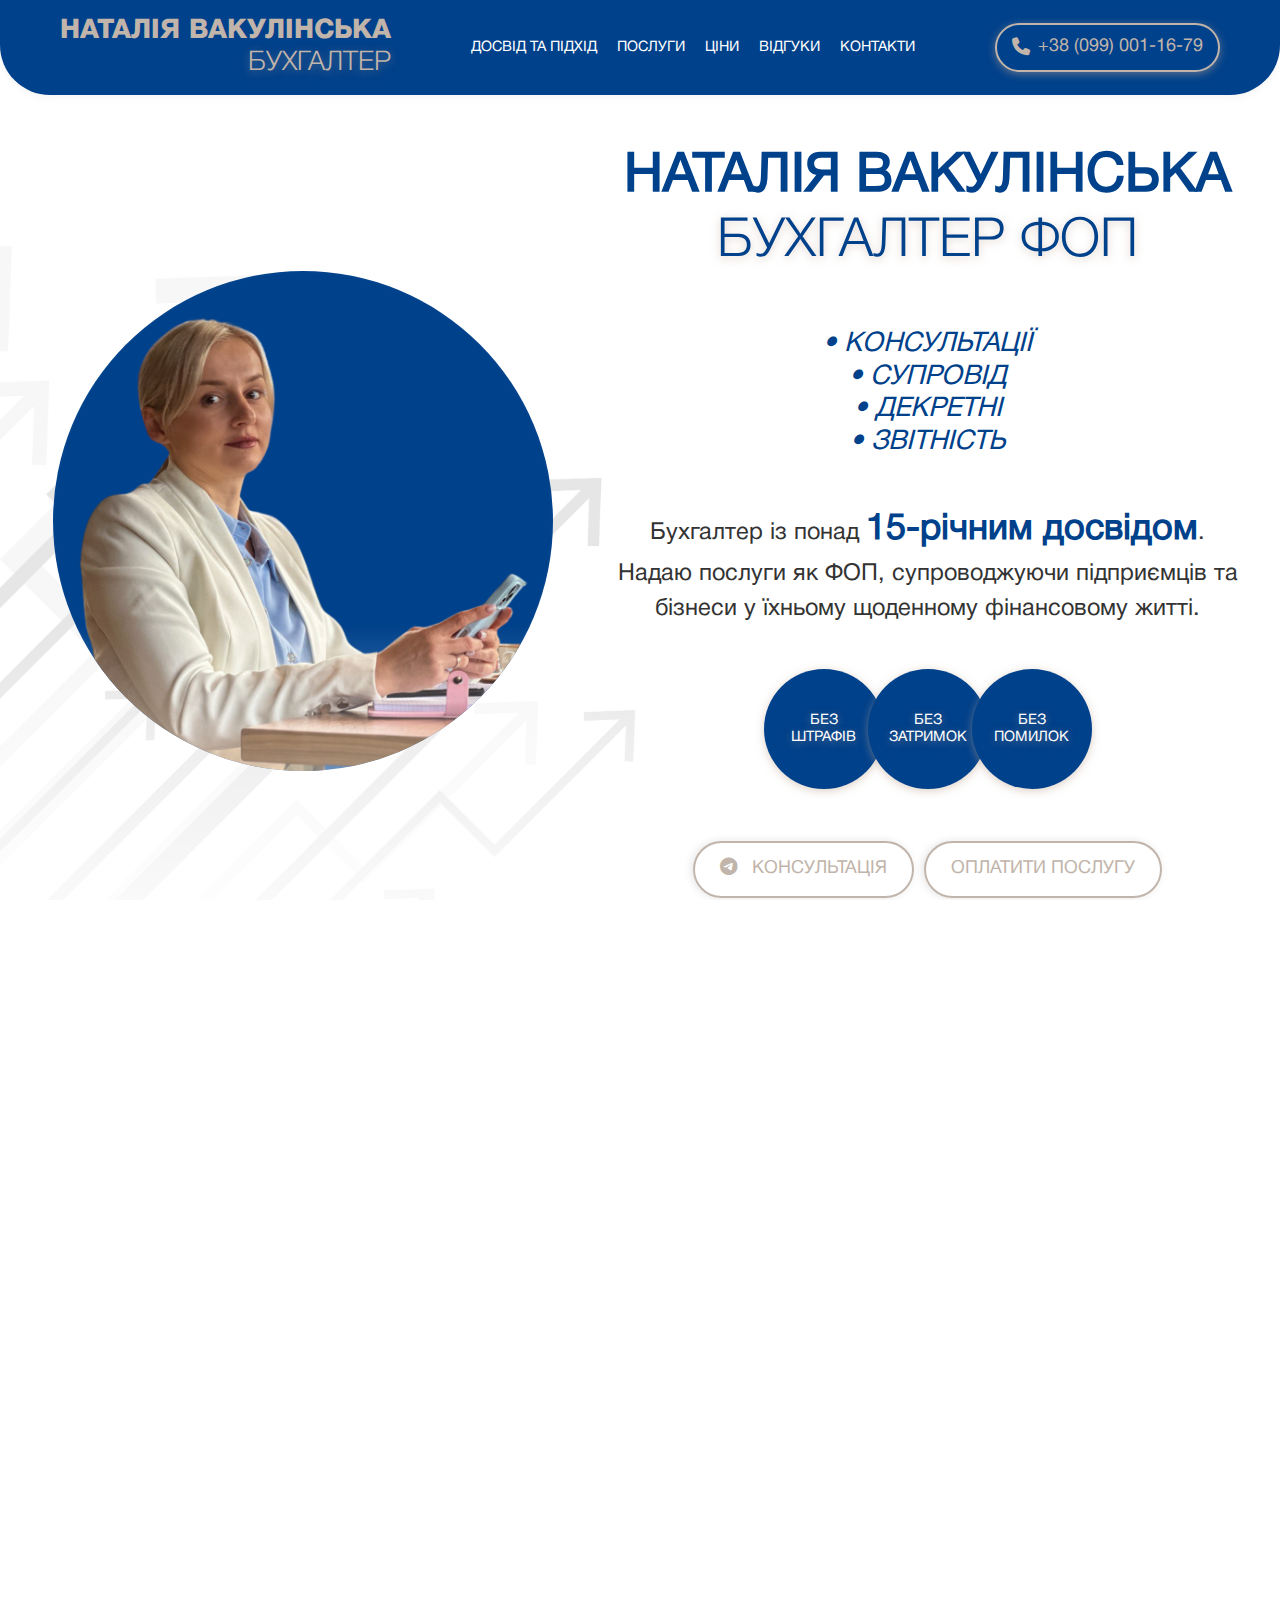
<file: index.html>
<!doctype html>
<html lang="uk">
  <head>
    <meta charset="utf-8" />
    <meta name="viewport" content="width=device-width, initial-scale=1" />
    <title>Наталія Вакулінська | Бухгалтер ФОП</title>
    <meta
      name="description"
      content="Супроводжую підприємців та бізнеси в їхньому щоденному фінансовому житті. Моя мета — зробити бухгалтерію для клієнтів зрозумілою, передбачуваною та безпечною."
    />

    <meta property="og:title" content="Наталія Вакулінська | Бухгалтер ФОП " />
    <meta
      property="og:description"
      content="Супроводжую підприємців та бізнеси в їхньому щоденному фінансовому житті. Моя мета — зробити бухгалтерію для клієнтів зрозумілою, передбачуваною та безпечною."
    />
    <meta property="og:type" content="website" />
    <link
      rel="stylesheet"
      href="https://cdnjs.cloudflare.com/ajax/libs/font-awesome/6.4.2/css/all.min.css"
    />
    <link rel="stylesheet" href="styles.css" />
  </head>

  <body>
    <header class="header">
      <div class="container header-container">
        <div class="logo">Наталія Вакулінська <span>Бухгалтер</span></div>

        <nav class="nav" id="nav-links">
          <ul>
            <li><a href="#experience">Досвід та підхід</a></li>
            <li><a href="#services">Послуги</a></li>
            <li><a href="#prices">Ціни</a></li>
            <li><a href="#reviews">Відгуки</a></li>
            <li><a href="#contacts">Контакти</a></li>
          </ul>
        </nav>

        <a href="tel:+380990011679" class="call-btn">
          <i class="fas fa-phone phone-icon"></i> +38 (099) 001-16-79
        </a>

        <div class="menu-icon" id="menu-icon">
          <span></span>
          <span></span>
          <span></span>
        </div>
      </div>
    </header>

    <section class="hero" id="about">
      <div class="container hero-container">
        <div class="hero-photo">
          <div class="hero-circle">
            <img src="images/1.png" alt="Наталія Вакулінська" />
          </div>
        </div>
        <div class="hero-text">
          <h1 class="logo">
            Наталія Вакулінська <span>Бухгалтер ФОП </span>
            <i
              >• Консультації <br />
              • Супровід <br />• Декретні <br />
              • Звітність</i
            >
          </h1>
          <p>
            Бухгалтер із понад <span>15-річним досвідом</span>. Надаю послуги як
            ФОП, супроводжуючи підприємців та бізнеси у їхньому щоденному
            фінансовому житті.
          </p>
          <div class="list">
            <div class="circle">
              Без <br />
              штрафів
            </div>
            <div class="circle">
              Без <br />
              затримок
            </div>
            <div class="circle">
              Без <br />
              помилок
            </div>
          </div>
          <div class="row-btn">
            <a href="https://t.me/Nataliia_Vak" class="btn" target="_blank"
              ><i class="fa-brands fa-telegram"></i> консультація</a
            >
            <a
              href="https://secure.wayforpay.com/button/be7e769274c4d"
              class="btn"
              target="_blank"
            >
              Оплатити послугу</a
            >
          </div>
        </div>
      </div>
    </section>

    <section class="experience" id="experience">
      <div class="container experience-container">
        <h2 class="title">Мій досвід та підхід</h2>

        <div class="experience-description">
          <p>
            Мене звати Наталія — бухгалтер із понад 15-річною практикою. Мій
            шлях розпочався у 2011 році в бюджетній сфері, де я отримала глибокі
            знання роботи з нормативною документацією, складною звітністю та
            відповідальністю на державному рівні.
            <br /><br />
            З роками досвід розширився до роботи з підприємцями, приватними
            компаніями та аграрним сектором. Сьогодні я допомагаю ФОПам та
            бізнесам вести бухгалтерію так, щоб вона була зрозумілою,
            передбачуваною й максимально зручною для щоденної роботи.
          </p>
        </div>

        <div class="experience-grid">
          <div class="exp-item">
            <span class="number">01</span>
            <p>
              Понад 15 років у сфері бухгалтерського обліку: бюджетна сфера,
              аграрні підприємства, приватні компанії та робота з ФОПами різних
              напрямів — від послуг до торгівлі.
            </p>
          </div>

          <div class="exp-item">
            <span class="number">02</span>
            <p>
              Бюджетний досвід сформував у мене системність, уважність до
              деталей, розуміння нормативів, вміння працювати в межах
              регламентів та відповідальність за фінансові рішення.
            </p>
          </div>

          <div class="exp-item">
            <span class="number">03</span>
            <p>
              Сьогодні я супроводжую ФОП різних напрямків, допомагаю
              оптимізувати ведення обліку, уникати штрафів, вести звітність без
              стресу та розуміти, що відбувається в бухгалтерії.
            </p>
          </div>
        </div>

        <div class="experience-footer">
          <p>
            Для мене важливо не просто заповнювати документи — а бути опорою в
            питаннях фінансів, відповідати на запитання зрозумілою мовою та
            допомагати підприємцям почуватись впевнено у своїй діяльності.
          </p>
        </div>

        <a href="https://t.me/Nataliia_Vak" class="btn experience-btn">
          <i class="fa-brands fa-telegram"></i> Записатись на консультацію
        </a>
      </div>
    </section>

    <section id="services" class="services">
      <div class="container">
        <h2 class="title blue">Послуги</h2>

        <div class="services-grid">
          <div class="service-card">
            <div class="service-img">
              <img src="images/s2.jpg" alt="Податкова звітність" />
            </div>
            <h3>Податкова звітність</h3>
            <p>
              Декларація ФОП, ЄСВ, уточнюючі звіти, контроль термінів та
              податків.
            </p>
            <a href="https://t.me/Nataliia_Vak" class="btn"
              ><i class="fa-brands fa-telegram"></i> Записатись</a
            >
          </div>

          <div class="service-card white">
            <div class="service-img">
              <img src="images/s1.jpg" alt="Ведення обліку ФОП (1–3 група)" />
            </div>
            <h3>Ведення обліку ФОП <span>(1–3 група)</span></h3>
            <p>
              Підготовка та подання всіх звітів відповідно до системи
              оподаткування.
            </p>
            <a href="https://t.me/Nataliia_Vak" class="btn"
              ><i class="fa-brands fa-telegram"></i> Записатись
            </a>
          </div>

          <div class="service-card">
            <div class="service-img">
              <img src="images/s3.jpg" alt="Реєстраційні послуги" />
            </div>
            <h3>Реєстраційні послуги</h3>
            <p>
              Реєстрація, зміна групи, КВЕДів, місця проживання та системи
              оподаткування.
            </p>
            <a href="https://t.me/Nataliia_Vak" class="btn"
              ><i class="fa-brands fa-telegram"></i> Записатись</a
            >
          </div>
        </div>
        <div class="hero-text">
          <h1 class="logo">Наталія Вакулінська <span>Бухгалтер ФОП </span></h1>
          <p>
            Професійний бухгалтер не лише
            <span>зніме з вас рутинні задачі</span>, а й допоможе
            <span
              >уникнути штрафів, оптимізувати витрати та забезпечити стабільний
              фінансовий контроль</span
            >
          </p>
          <div class="list">
            <div class="circle">
              Без <br />
              штрафів
            </div>
            <div class="circle">
              Без <br />
              затримок
            </div>
            <div class="circle">
              Без <br />
              помилок
            </div>
          </div>
          <div class="hero-pay-links">
            <h3>Оплата консультацій онлайн</h3>
            <a
              href="https://secure.wayforpay.com/button/b1b53a53c315d"
              class="btn btn-blue"
              target="_blank"
              >Оплатити <b>Експрес-консультація</b> <span>400 грн</span></a
            >
            <a
              href="https://secure.wayforpay.com/button/bc4e1d95b0718"
              class="btn btn-blue"
              target="_blank"
              >Оплатити <b>Консультація</b> <span>700 грн</span></a
            >
          </div>
        </div>
        <div class="services-grid">
          <div class="service-card">
            <div class="service-img">
              <img src="images/s4.jpg" alt="Консультації" />
            </div>
            <h3>Консультації</h3>
            <p>
              Податкові правила, оптимізація податків, індивідуальні
              рекомендації.
            </p>
            <a href="https://t.me/Nataliia_Vak" class="btn"
              ><i class="fa-brands fa-telegram"></i> Записатись</a
            >
          </div>

          <div class="service-card white">
            <div class="service-img">
              <img src="images/s5.jpg" alt="ПРРО/РРО" />
            </div>
            <h3>Робота з ПРРО/РРО <span>(за потреби)</span></h3>
            <p>
              Підключення, налаштування, подання звітів та підтримка у
              користуванні.
            </p>
            <a href="https://t.me/Nataliia_Vak" class="btn"
              ><i class="fa-brands fa-telegram"></i> Записатись</a
            >
          </div>

          <div class="service-card">
            <div class="service-img">
              <img
                src="images/s7.jpg"
                alt="Комунікація з контролюючими органами"
              />
            </div>
            <h3>Комунікація з контролюючими органами</h3>
            <p>
              Супровід під час перевірок, відповідь на запити, консультації.
            </p>
            <a href="https://t.me/Nataliia_Vak" class="btn"
              ><i class="fa-brands fa-telegram"></i> Записатись</a
            >
          </div>
        </div>
      </div>
    </section>

    <section id="prices" class="prices">
      <div class="container">
        <h2 class="title blue">Ціни</h2>

        <div class="price-accordion">
          <!-- Разові послуги -->
          <div class="price-item active">
            <button class="price-head">
              <span>Разові послуги</span>
              <div class="price-icon">✕</div>
            </button>

            <div class="price-body">
              <table>
                <tbody>
                  <tr>
                    <td>
                      Експрес-консультація (1-2 простих питання)<br />
                      <span>до 20 хвилин</span>
                    </td>
                    <td>400 грн</td>
                  </tr>
                  <tr>
                    <td>
                      Консультація (залежно від складності і об’єму
                      інформації)<br />
                      <span>до 50 хвилин</span>
                    </td>
                    <td>700 грн</td>
                  </tr>
                  <tr>
                    <td>Реєстрація ФОП</td>
                    <td>1500 грн</td>
                  </tr>
                  <tr>
                    <td>Реєстрація ФОП для інтернет-торгівлі «під ключ»</td>
                    <td>2500 грн</td>
                  </tr>
                  <tr>
                    <td>Закриття ФОП</td>
                    <td>1600 грн</td>
                  </tr>
                  <tr>
                    <td>Внесення змін по ФОП (через сервіс Дія)</td>
                    <td>1000 грн</td>
                  </tr>
                  <tr>
                    <td>Декретні виплати</td>
                    <td>1800 грн</td>
                  </tr>
                  <tr>
                    <td>Декретні виплати збільшеного розміру</td>
                    <td>2500 грн</td>
                  </tr>
                  <tr>
                    <td>Перевірка Електронного кабінету платника податків</td>
                    <td>700 грн</td>
                  </tr>
                </tbody>
              </table>
            </div>
          </div>

          <!-- Звітність -->
          <div class="price-item">
            <button class="price-head">
              <span>Звітність</span>
              <div class="price-icon">+</div>
            </button>

            <div class="price-body">
              <table>
                <tbody>
                  <tr>
                    <td>Квартальний звіт (3 група)</td>
                    <td>1000 грн</td>
                  </tr>
                  <tr>
                    <td>Нульовий (пустий) звіт</td>
                    <td>600 грн</td>
                  </tr>
                  <tr>
                    <td>Річний звіт (1 група)</td>
                    <td>900 грн</td>
                  </tr>
                  <tr>
                    <td>
                      Річний звіт (2 група)<br />
                      <span
                        >(в разі потреби заповнити Книгу обліку доходів і
                        порахувати всі джерела доходу + 800 грн до
                        вартості)</span
                      >
                    </td>
                    <td>1200 грн</td>
                  </tr>
                  <tr>
                    <td>Декларація про майновий стан</td>
                    <td>900 грн</td>
                  </tr>
                  <tr>
                    <td>Звітність за найманих працівників</td>
                    <td>400 грн</td>
                  </tr>
                </tbody>
              </table>
            </div>
          </div>

          <!-- ПРРО -->
          <div class="price-item">
            <button class="price-head">
              <span>ПРРО</span>
              <div class="price-icon">+</div>
            </button>

            <div class="price-body">
              <table>
                <tbody>
                  <tr>
                    <td>Реєстрація ПРРО (Вчасно каса або Чекбокс)</td>
                    <td>1200 грн</td>
                  </tr>
                  <tr>
                    <td>Реєстрація ПРРО + навчання як з нею працювати</td>
                    <td>2000 грн</td>
                  </tr>
                </tbody>
              </table>
            </div>
          </div>

          <!-- Супровід -->
          <div class="price-item">
            <button class="price-head">
              <span>Супровід ФОП</span>
              <div class="price-icon">+</div>
            </button>

            <div class="price-body">
              <table>
                <tbody>
                  <tr>
                    <td>Супровід ФОП (1 група)</td>
                    <td>Від 500 грн/міс</td>
                  </tr>
                  <tr>
                    <td>Супровід ФОП (2 група)</td>
                    <td>Від 1000 грн/міс</td>
                  </tr>
                  <tr>
                    <td>Супровід ФОП (3 група, без ПДВ)</td>
                    <td>Від 1000 грн/міс</td>
                  </tr>
                  <tr>
                    <td>1–2 найманих</td>
                    <td>1200 грн/міс</td>
                  </tr>
                  <tr>
                    <td>3–5 найманих</td>
                    <td>1700 грн/міс</td>
                  </tr>
                  <tr>
                    <td>6–10 найманих</td>
                    <td>2300 грн/міс</td>
                  </tr>
                  <tr>
                    <td>+ наявність ПРРО</td>
                    <td>+500 грн/каса</td>
                  </tr>
                  <tr>
                    <td>+ підготовка документів</td>
                    <td>+400 грн</td>
                  </tr>
                </tbody>
              </table>
            </div>
          </div>
        </div>
        <div class="price-payments">
          <div class="payment-card">
            <h4>Експрес-консультація</h4>
            <p>1–2 простих питання<br /><span>до 20 хвилин</span></p>
            <div class="payment-price">400 грн</div>
            <a
              href="https://secure.wayforpay.com/button/b1b53a53c315d"
              class="pay-btn filled"
              target="_blank"
            >
              Оплатити
            </a>
          </div>

          <div class="payment-card">
            <h4>Консультація</h4>
            <p>Індивідуальний розбір ситуації<br /><span>до 50 хвилин</span></p>
            <div class="payment-price">700 грн</div>
            <a
              href="https://secure.wayforpay.com/button/bc4e1d95b0718"
              class="pay-btn filled"
              target="_blank"
            >
              Оплатити
            </a>
          </div>

          <div class="payment-card custom">
            <h4>Оплата будь-якої послуги</h4>

            <p>
              Ви можете самостійно вказати суму<br />
              <span>за домовленістю або додаткову послугу</span>
            </p>

            <a
              href="https://secure.wayforpay.com/button/be7e769274c4d"
              class="pay-btn filled"
              target="_blank"
            >
              Оплатити
            </a>
          </div>
        </div>
      </div>
    </section>

    <section class="reasons" id="reasons">
      <div class="reasons-container">
        <div class="reasons-text container">
          <h2 class="title">
            10 причин для додаткової <br />
            перевірки ФОП
          </h2>

          <ul class="reasons-list">
            <li><span class="r-num">01</span> Несвоєчасна подача звітності.</li>
            <li><span class="r-num">02</span> Несвоєчасна сплата податків.</li>
            <li>
              <span class="r-num">03</span> Порушення правил роботи з РРО/ПРРО.
            </li>
            <li>
              <span class="r-num">04</span> Наймані працівники без оформлення.
            </li>
            <li><span class="r-num">05</span> Перевищення ліміту доходу.</li>
            <li>
              <span class="r-num">06</span> Контрагенти з поганою репутацією.
            </li>
            <li>
              <span class="r-num">07</span> Невідповідність витрат доходам.
            </li>
            <li>
              <span class="r-num">08</span> Часті повернення товарів/коштів.
            </li>
            <li>
              <span class="r-num">09</span> Скарги клієнтів або конкурентів.
            </li>
            <li>
              <span class="r-num">10</span> Часті зміни КВЕД або місця
              реєстрації.
            </li>
          </ul>
          <div class="experience-footer reveal visible">
            <p>
              Це лише частина причин. Професійний бухгалтер допоможе уникнути
              ризиків, працювати спокійно та без штрафів.
            </p>
          </div>

          <a href="https://t.me/Nataliia_Vak" class="btn reasons-btn">
            <i class="fa-brands fa-telegram"></i> Консультація
          </a>
        </div>

        <div class="reasons-bg">
          <div class="reasons-img"></div>
        </div>
      </div>
    </section>

    <section id="reviews" class="reviews">
      <div class="container">
        <h2 class="title blue">Відгуки</h2>
        <div class="hero-text">
          <p>
            Ваші відгуки підтверджують, що
            <span>я рухаюся в правильному напрямку</span> й роблю
            <span>бухгалтерські послуги зрозумілими та надійними</span>.
          </p>
        </div>

        <div class="carousel">
          <button class="carousel-btn arrow-btn prev-btn">
            <span></span><span></span>
          </button>

          <div class="carousel-track">
            <!-- 16 картинок -->
            <img
              src="images/reviews/6.png"
              alt="Відгук 1"
              class="carousel-item"
            />
            <img
              src="images/reviews/2.png"
              alt="Відгук 2"
              class="carousel-item"
            />
            <img
              src="images/reviews/3.png"
              alt="Відгук 3"
              class="carousel-item"
            />
            <img
              src="images/reviews/4.png"
              alt="Відгук 4"
              class="carousel-item"
            />
            <img
              src="images/reviews/5.png"
              alt="Відгук 5"
              class="carousel-item"
            />
            <img
              src="images/reviews/1.png"
              alt="Відгук 6"
              class="carousel-item"
            />
            <img
              src="images/reviews/7.png"
              alt="Відгук 7"
              class="carousel-item"
            />
            <img
              src="images/reviews/8.png"
              alt="Відгук 8"
              class="carousel-item"
            />
            <img
              src="images/reviews/9.png"
              alt="Відгук 9"
              class="carousel-item"
            />
            <img
              src="images/reviews/10.png"
              alt="Відгук 10"
              class="carousel-item"
            />
            <img
              src="images/reviews/11.png"
              alt="Відгук 11"
              class="carousel-item"
            />
            <img
              src="images/reviews/12.png"
              alt="Відгук 12"
              class="carousel-item"
            />
            <img
              src="images/reviews/13.png"
              alt="Відгук 13"
              class="carousel-item"
            />
            <img
              src="images/reviews/14.png"
              alt="Відгук 14"
              class="carousel-item"
            />
            <img
              src="images/reviews/15.png"
              alt="Відгук 15"
              class="carousel-item"
            />
            <img
              src="images/reviews/16.png"
              alt="Відгук 16"
              class="carousel-item"
            />
          </div>

          <button class="carousel-btn arrow-btn next-btn">
            <span></span><span></span>
          </button>
        </div>
        <a href="https://t.me/Nataliia_Vak" class="btn reasons-btn">
          <i class="fa-brands fa-telegram"></i> Написати відгук
        </a>
      </div>
    </section>

    <section id="faq" class="faq">
      <div class="container">
        <h2 class="title blue">Часті запитання</h2>
        <div class="logo">Наталія Вакулінська <span>Бухгалтер</span></div>
        <div class="faq-list">
          <div class="faq-item">
            <button class="faq-question">
              <span>Як зрозуміти, що мені потрібен бухгалтер?</span>
              <div class="faq-icon">+</div>
            </button>
            <div class="faq-answer">
              Якщо ви не встигаєте слідкувати за термінами, хвилюєтесь щодо
              штрафів або хочете передати рутину спеціалісту — бухгалтер
              забезпечить порядок в обліку та податках.
            </div>
          </div>

          <div class="faq-item">
            <button class="faq-question">
              <span>Чи можу я вести ФОП самостійно?</span>
              <div class="faq-icon">+</div>
            </button>
            <div class="faq-answer">
              Так, але важливо постійно стежити за змінами законодавства,
              термінами подачі звітів і оплат. Спеціаліст бере це на себе та
              зменшує ризики помилок.
            </div>
          </div>

          <div class="faq-item">
            <button class="faq-question">
              <span>Скільки коштує супровід ФОП?</span>
              <div class="faq-icon">+</div>
            </button>
            <div class="faq-answer">
              Вартість залежить від групи, кількості операцій, роботи з
              РРО/ПРРО, наявності найманих працівників та розширених задач.
              Підбираю ціну індивідуально.
            </div>
          </div>

          <div class="faq-item">
            <button class="faq-question">
              <span>Чи допомагаєте під час перевірок?</span>
              <div class="faq-icon">+</div>
            </button>
            <div class="faq-answer">
              Так. Готую документи, супроводжую, відповідаю на запити та
              пояснюю, що потрібно зробити, щоб пройти перевірку спокійно.
            </div>
          </div>

          <div class="faq-item">
            <button class="faq-question">
              <span>Як відбувається співпраця онлайн?</span>
              <div class="faq-icon">+</div>
            </button>
            <div class="faq-answer">
              Працюю повністю дистанційно: консультації, звіти, документи — усе
              через Telegram, телефон, пошту або онлайн-сервіси.
            </div>
          </div>
        </div>

        <a href="https://t.me/Nataliia_Vak" class="btn reasons-btn">
          <i class="fa-brands fa-telegram"></i> Поставити запитання
        </a>
      </div>
    </section>

    <section class="contact-section" id="contacts">
      <div class="container contact-container">
        <div class="logo">Наталія Вакулінська <span>Бухгалтер</span></div>
        <nav class="contact-menu">
          <a href="#about">Про мене</a>
          <a href="#services">Послуги</a>
          <a href="#prices">Ціни</a>
          <a href="#reviews">Відгуки</a>
          <a href="#contacts">Контакти</a>
        </nav>

        <div class="contact-info">
          <a href="mailto:buh.natalia.vakulinska@gmail.com"
            ><strong>Email:</strong> buh.natalia.vakulinska@gmail.com</a
          >
          <a href="tel:+380990011679"
            ><strong>Телефон:</strong> +380 (99) 001-16-79</a
          >

          <div class="contact-socials">
            <a
              href="https://www.instagram.com/natalia_alekseenko_buh/"
              target="_blank"
              class="social-icon"
              ><i class="fa-brands fa-instagram"></i
            ></a>
            <a
              href="https://t.me/Nataliia_Vak"
              class="social-icon"
              target="_blank"
              ><i class="fa-brands fa-telegram"></i
            ></a>
            <a
              href="https://www.facebook.com/natalia.alekseenko.128084/"
              class="social-icon"
              target="_blank"
              ><i class="fa-brands fa-facebook"></i
            ></a>
          </div>
        </div>

        <a href="https://t.me/Nataliia_Vak" class="btn"
          ><i class="fa-brands fa-telegram"></i> Записатись на консультацію</a
        >

        <div class="legal-links">
          <a href="terms.html">Умови та правила</a>
          <a href="refund.html">Політика повернення коштів</a>
          <a href="legal.html">Юридична інформація</a>
        </div>
      </div>
      <div class="footer">
        <p>© 2025 Усі права захищені.</p>
      </div>
    </section>

    <script src="app.js"></script>
  </body>
</html>
</file>
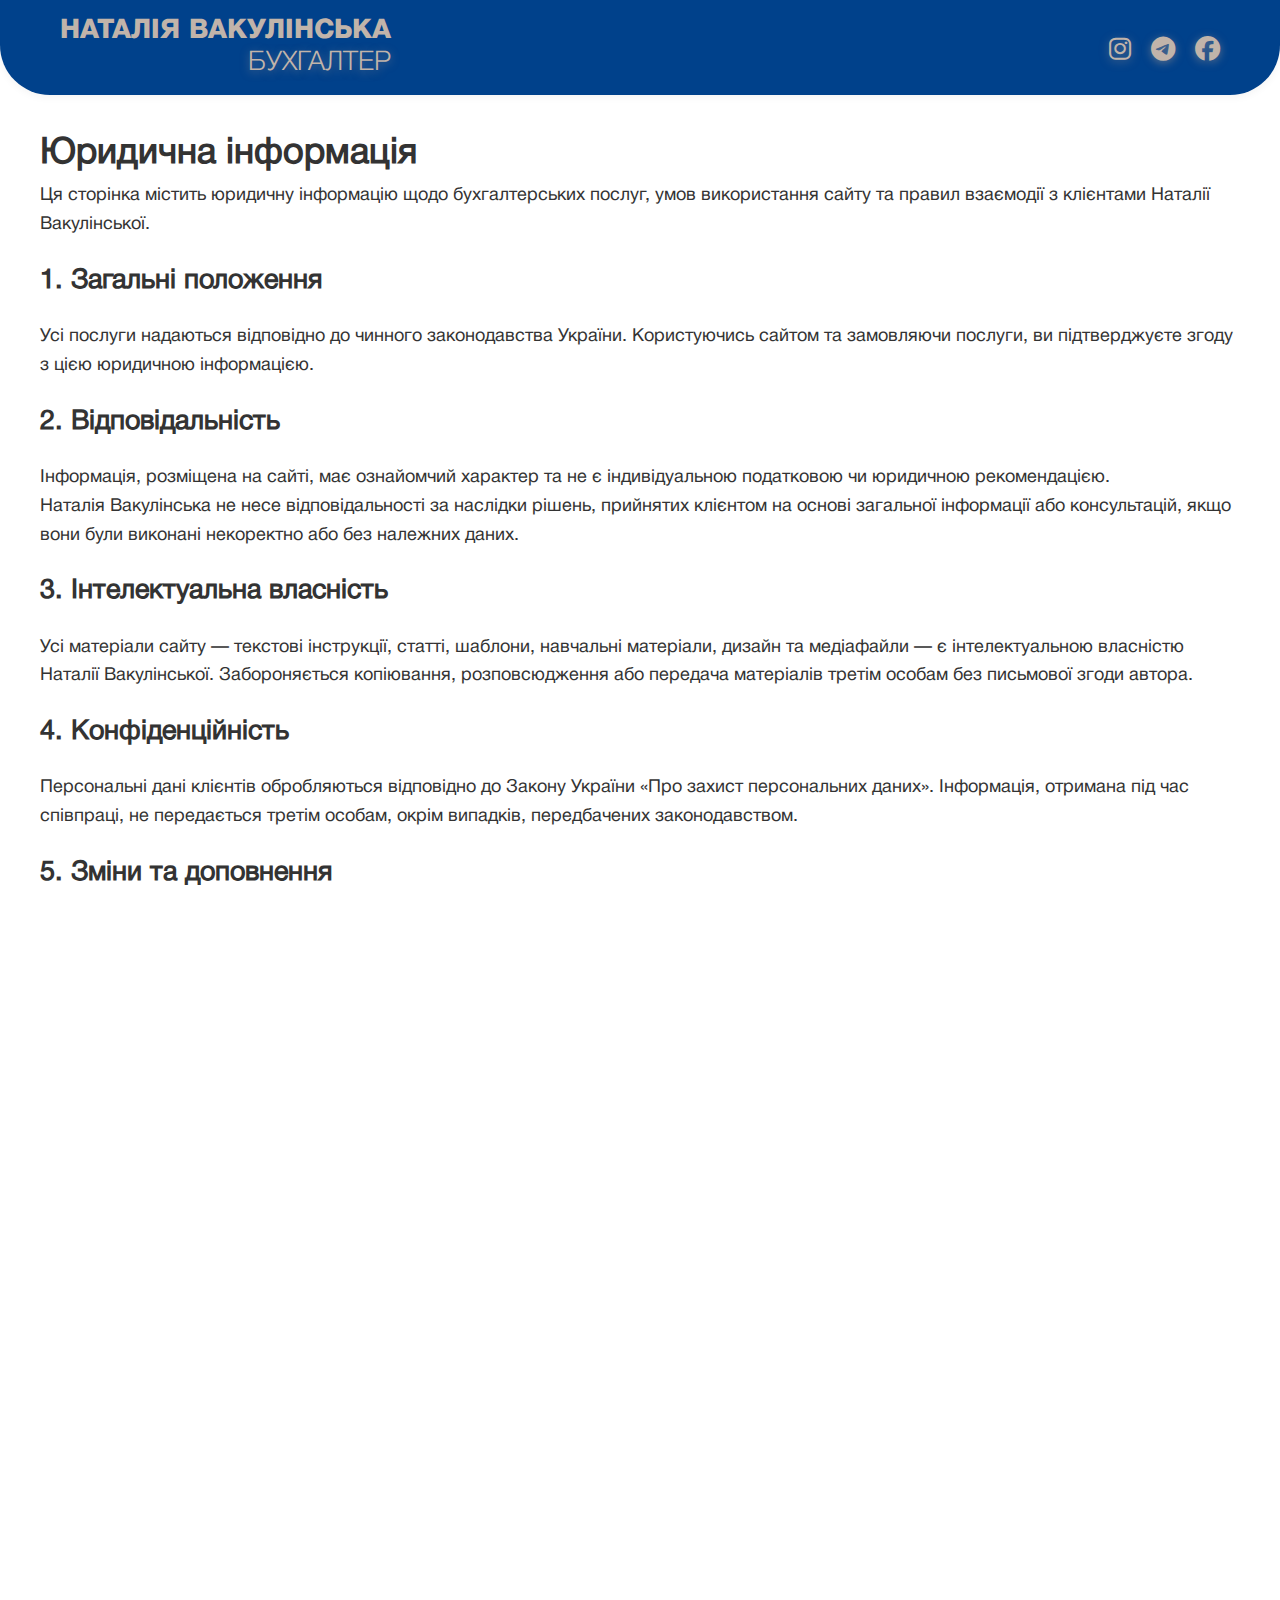
<file: legal.html>
<!DOCTYPE html>
<html lang="uk">
  <head>
    <meta charset="UTF-8" />
    <meta name="viewport" content="width=device-width, initial-scale=1.0" />
    <title>Юридична інформація — Наталія Вакулінська | Бухгалтер ФОП</title>
    <link
      rel="stylesheet"
      href="https://cdnjs.cloudflare.com/ajax/libs/font-awesome/6.4.2/css/all.min.css"
    />
    <link rel="stylesheet" href="styles.css" />
    <style>
      .btn {
        width: max-content;
        margin-top: 30px;
        display: flex;
        align-items: center;
        justify-content: center;
      }

      .policy-page h2 {
        margin: 20px 0;
      }
      .policy-page p a {
        word-break: break-word;
        overflow-wrap: break-word;
        word-wrap: break-word;
        display: inline-block;
      }
      header .social-icon {
        color: #c1b4aa;
        text-shadow: 0 2px 8px rgba(187, 162, 144, 0.5);
        font-size: 1.4rem;
      }

      section {
        padding: 30px;
      }
      a {
        color: #00418b;
      }
    </style>
  </head>

  <body>
    <header class="header">
      <div class="container header-container">
        <a href="index.html" class="logo"
          >Наталія Вакулінська <span>Бухгалтер</span></a
        >
        <div class="contact-socials">
          <a
            href="https://www.instagram.com/natalia_alekseenko_buh/"
            target="_blank"
            class="social-icon"
            ><i class="fa-brands fa-instagram"></i
          ></a>
          <a
            href="https://t.me/Nataliia_Vak"
            class="social-icon"
            target="_blank"
            ><i class="fa-brands fa-telegram"></i
          ></a>
          <a
            href="https://www.facebook.com/natalia.alekseenko.128084/"
            class="social-icon"
            target="_blank"
            ><i class="fa-brands fa-facebook"></i
          ></a>
        </div>
      </div>
    </header>

    <section class="policy-page">
      <div class="container">
        <h1 class="section-title white">Юридична інформація</h1>

        <p>
          Ця сторінка містить юридичну інформацію щодо бухгалтерських послуг,
          умов використання сайту та правил взаємодії з клієнтами Наталії
          Вакулінської.
        </p>

        <h2>1. Загальні положення</h2>
        <p>
          Усі послуги надаються відповідно до чинного законодавства України.
          Користуючись сайтом та замовляючи послуги, ви підтверджуєте згоду з
          цією юридичною інформацією.
        </p>

        <h2>2. Відповідальність</h2>
        <ul>
          <li>
            Інформація, розміщена на сайті, має ознайомчий характер та не є
            індивідуальною податковою чи юридичною рекомендацією.
          </li>
          <li>
            Наталія Вакулінська не несе відповідальності за наслідки рішень,
            прийнятих клієнтом на основі загальної інформації або консультацій,
            якщо вони були виконані некоректно або без належних даних.
          </li>
        </ul>

        <h2>3. Інтелектуальна власність</h2>
        <p>
          Усі матеріали сайту — текстові інструкції, статті, шаблони, навчальні
          матеріали, дизайн та медіафайли — є інтелектуальною власністю Наталії
          Вакулінської. Забороняється копіювання, розповсюдження або передача
          матеріалів третім особам без письмової згоди автора.
        </p>

        <h2>4. Конфіденційність</h2>
        <p>
          Персональні дані клієнтів обробляються відповідно до Закону України
          «Про захист персональних даних». Інформація, отримана під час
          співпраці, не передається третім особам, окрім випадків, передбачених
          законодавством.
        </p>

        <h2>5. Зміни та доповнення</h2>
        <p>
          Наталія Вакулінська залишає за собою право змінювати та доповнювати цю
          юридичну інформацію без попереднього повідомлення. Актуальна редакція
          завжди доступна на сайті.
        </p>

        <h2>6. Контакти</h2>

        <p>
          З питань співпраці або уточнення інформації ви можете звернутися:
          <br />
          Email:
          <a href="mailto:buh.natalia.vakulinska@gmail.com"
            >buh.natalia.vakulinska@gmail.com</a
          ><br />
          Телефон: <a href="tel:+380990011679">+380 99 001-16-79</a>
        </p>

        <p style="margin-top: 30px; opacity: 0.7">
          Останнє оновлення: <strong>2025</strong>
        </p>

        <a href="index.html" class="btn primary">Повернутися на головну</a>
      </div>
    </section>
    <section class="contact-section" id="contacts">
      <div class="container contact-container">
        <div class="logo">Наталія Вакулінська <span>Бухгалтер</span></div>

        <div class="contact-info">
          <a href="mailto:buh.natalia.vakulinska@gmail.com"
            ><strong>Email:</strong> buh.natalia.vakulinska@gmail.com</a
          >
          <a href="tel:+380990011679"
            ><strong>Телефон:</strong> +380 (99) 001-16-79</a
          >

          <div class="contact-socials">
            <a
              href="https://www.instagram.com/natalia_alekseenko_buh/"
              target="_blank"
              class="social-icon"
              ><i class="fa-brands fa-instagram"></i
            ></a>
            <a
              href="https://t.me/Nataliia_Vak"
              class="social-icon"
              target="_blank"
              ><i class="fa-brands fa-telegram"></i
            ></a>
            <a
              href="https://www.facebook.com/natalia.alekseenko.128084/"
              class="social-icon"
              target="_blank"
              ><i class="fa-brands fa-facebook"></i
            ></a>
          </div>
        </div>

        <a href="https://t.me/Nataliia_Vak" class="btn"
          ><i class="fa-brands fa-telegram"></i> Записатись на консультацію</a
        >

        <div class="legal-links">
          <a href="terms.html">Умови та правила</a>
          <a href="refund.html">Політика повернення коштів</a>
          <a href="legal.html">Юридична інформація</a>
        </div>
      </div>
      <div class="footer">
        <p>© 2025 Усі права захищені.</p>
      </div>
    </section>
  </body>
</html>
</file>
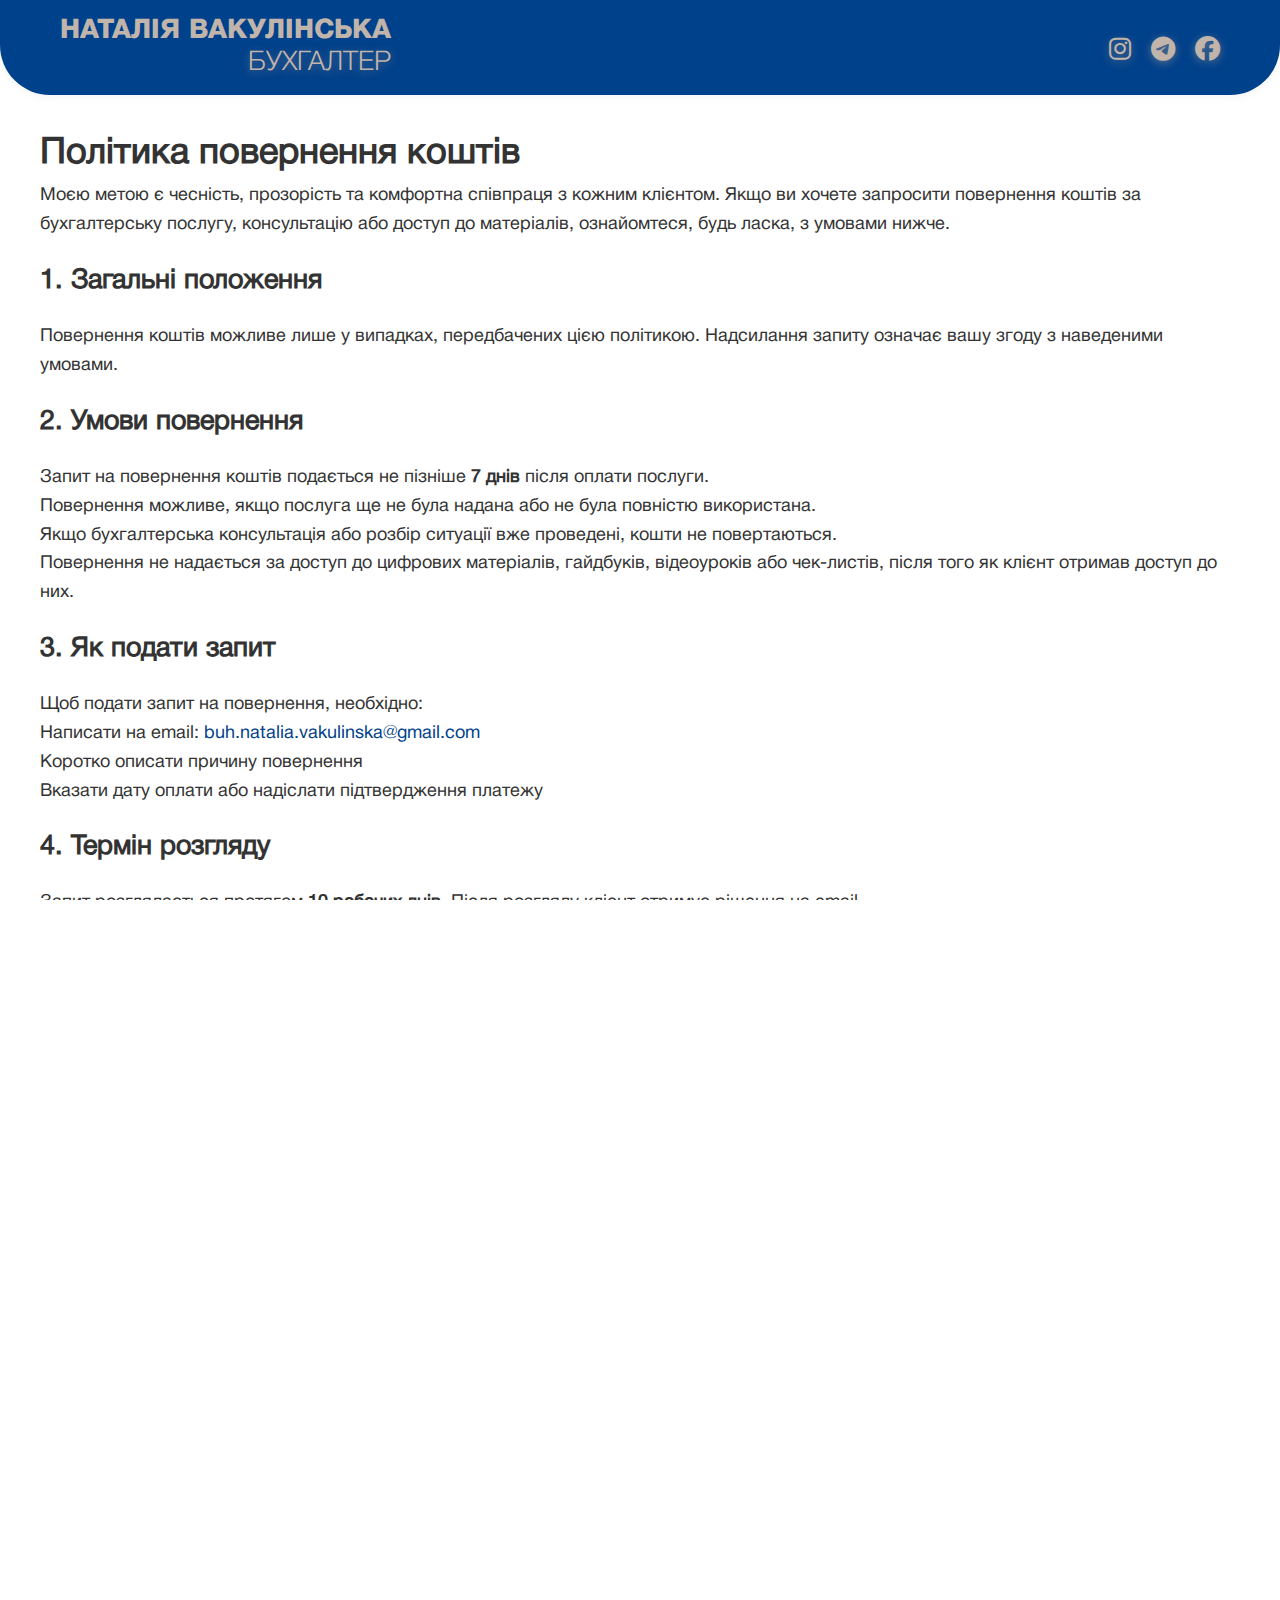
<file: refund.html>
<!DOCTYPE html>
<html lang="uk">
  <head>
    <meta charset="UTF-8" />
    <meta name="viewport" content="width=device-width, initial-scale=1.0" />
    <title>
      Політика повернення коштів — Наталія Вакулінська | Бухгалтер ФОП
    </title>
    <link
      rel="stylesheet"
      href="https://cdnjs.cloudflare.com/ajax/libs/font-awesome/6.4.2/css/all.min.css"
    />
    <link rel="stylesheet" href="styles.css" />
    <style>
      .btn {
        width: max-content;
        margin-top: 30px;
        display: flex;
        align-items: center;
        justify-content: center;
      }

      .policy-page h2 {
        margin: 20px 0;
      }
      .policy-page p a {
        word-break: break-word;
        overflow-wrap: break-word;
        word-wrap: break-word;
        display: inline-block;
      }
      header .social-icon {
        color: #c1b4aa;
        text-shadow: 0 2px 8px rgba(187, 162, 144, 0.5);
        font-size: 1.4rem;
      }

      section {
        padding: 30px;
      }

      a {
        color: #00418b;
      }
    </style>
  </head>

  <body>
    <header class="header">
      <div class="container header-container">
        <a href="index.html" class="logo"
          >Наталія Вакулінська <span>Бухгалтер</span></a
        >
        <div class="contact-socials">
          <a
            href="https://www.instagram.com/natalia_alekseenko_buh/"
            target="_blank"
            class="social-icon"
            ><i class="fa-brands fa-instagram"></i
          ></a>
          <a
            href="https://t.me/Nataliia_Vak"
            class="social-icon"
            target="_blank"
            ><i class="fa-brands fa-telegram"></i
          ></a>
          <a
            href="https://www.facebook.com/natalia.alekseenko.128084/"
            class="social-icon"
            target="_blank"
            ><i class="fa-brands fa-facebook"></i
          ></a>
        </div>
      </div>
    </header>

    <section class="policy-page">
      <div class="container">
        <h1 class="section-title white">Політика повернення коштів</h1>

        <p>
          Моєю метою є чесність, прозорість та комфортна співпраця з кожним
          клієнтом. Якщо ви хочете запросити повернення коштів за бухгалтерську
          послугу, консультацію або доступ до матеріалів, ознайомтеся, будь
          ласка, з умовами нижче.
        </p>

        <h2>1. Загальні положення</h2>
        <p>
          Повернення коштів можливе лише у випадках, передбачених цією
          політикою. Надсилання запиту означає вашу згоду з наведеними умовами.
        </p>

        <h2>2. Умови повернення</h2>
        <ul>
          <li>
            Запит на повернення коштів подається не пізніше
            <strong>7 днів</strong> після оплати послуги.
          </li>
          <li>
            Повернення можливе, якщо послуга ще не була надана або не була
            повністю використана.
          </li>
          <li>
            Якщо бухгалтерська консультація або розбір ситуації вже проведені,
            кошти не повертаються.
          </li>
          <li>
            Повернення не надається за доступ до цифрових матеріалів, гайдбуків,
            відеоуроків або чек-листів, після того як клієнт отримав доступ до
            них.
          </li>
        </ul>

        <h2>3. Як подати запит</h2>
        <p>Щоб подати запит на повернення, необхідно:</p>
        <ul>
          <li>
            Написати на email:
            <a href="mailto:buh.natalia.vakulinska@gmail.com"
              >buh.natalia.vakulinska@gmail.com</a
            >
          </li>
          <li>Коротко описати причину повернення</li>
          <li>Вказати дату оплати або надіслати підтвердження платежу</li>
        </ul>

        <h2>4. Термін розгляду</h2>
        <p>
          Запит розглядається протягом <strong>10 робочих днів</strong>. Після
          розгляду клієнт отримує рішення на email.
        </p>

        <h2>5. Спосіб повернення</h2>
        <p>
          Кошти повертаються тим самим способом, яким була здійснена оплата,
          якщо інше не погоджено між сторонами.
        </p>

        <h2>6. Винятки</h2>
        <ul>
          <li>
            Якщо послуга надана в повному обсязі і клієнт це підтверджує,
            повернення коштів не здійснюється.
          </li>
          <li>
            Повернення не проводиться за індивідуальні бухгалтерські послуги,
            виконані відповідно до погодженого технічного завдання.
          </li>
          <li>
            Повернення не проводиться за доступ до матеріалів, отриманих у
            форматі онлайн-продукту.
          </li>
        </ul>

        <p style="margin-top: 30px; opacity: 0.7">
          Останнє оновлення: <strong>2025</strong>
        </p>

        <a href="index.html" class="btn primary">Повернутися на головну</a>
      </div>
    </section>

    <section class="contact-section" id="contacts">
      <div class="container contact-container">
        <div class="logo">Наталія Вакулінська <span>Бухгалтер</span></div>

        <div class="contact-info">
          <a href="mailto:buh.natalia.vakulinska@gmail.com"
            ><strong>Email:</strong> buh.natalia.vakulinska@gmail.com</a
          >
          <a href="tel:+380990011679"
            ><strong>Телефон:</strong> +380 (99) 001-16-79</a
          >

          <div class="contact-socials">
            <a
              href="https://www.instagram.com/natalia_alekseenko_buh/"
              target="_blank"
              class="social-icon"
              ><i class="fa-brands fa-instagram"></i
            ></a>
            <a
              href="https://t.me/Nataliia_Vak"
              class="social-icon"
              target="_blank"
              ><i class="fa-brands fa-telegram"></i
            ></a>
            <a
              href="https://www.facebook.com/natalia.alekseenko.128084/"
              class="social-icon"
              target="_blank"
              ><i class="fa-brands fa-facebook"></i
            ></a>
          </div>
        </div>

        <a href="https://t.me/Nataliia_Vak" class="btn"
          ><i class="fa-brands fa-telegram"></i> Записатись на консультацію</a
        >

        <div class="legal-links">
          <a href="terms.html">Умови та правила</a>
          <a href="refund.html">Політика повернення коштів</a>
          <a href="legal.html">Юридична інформація</a>
        </div>
      </div>
      <div class="footer">
        <p>© 2025 Усі права захищені.</p>
      </div>
    </section>
  </body>
</html>
</file>
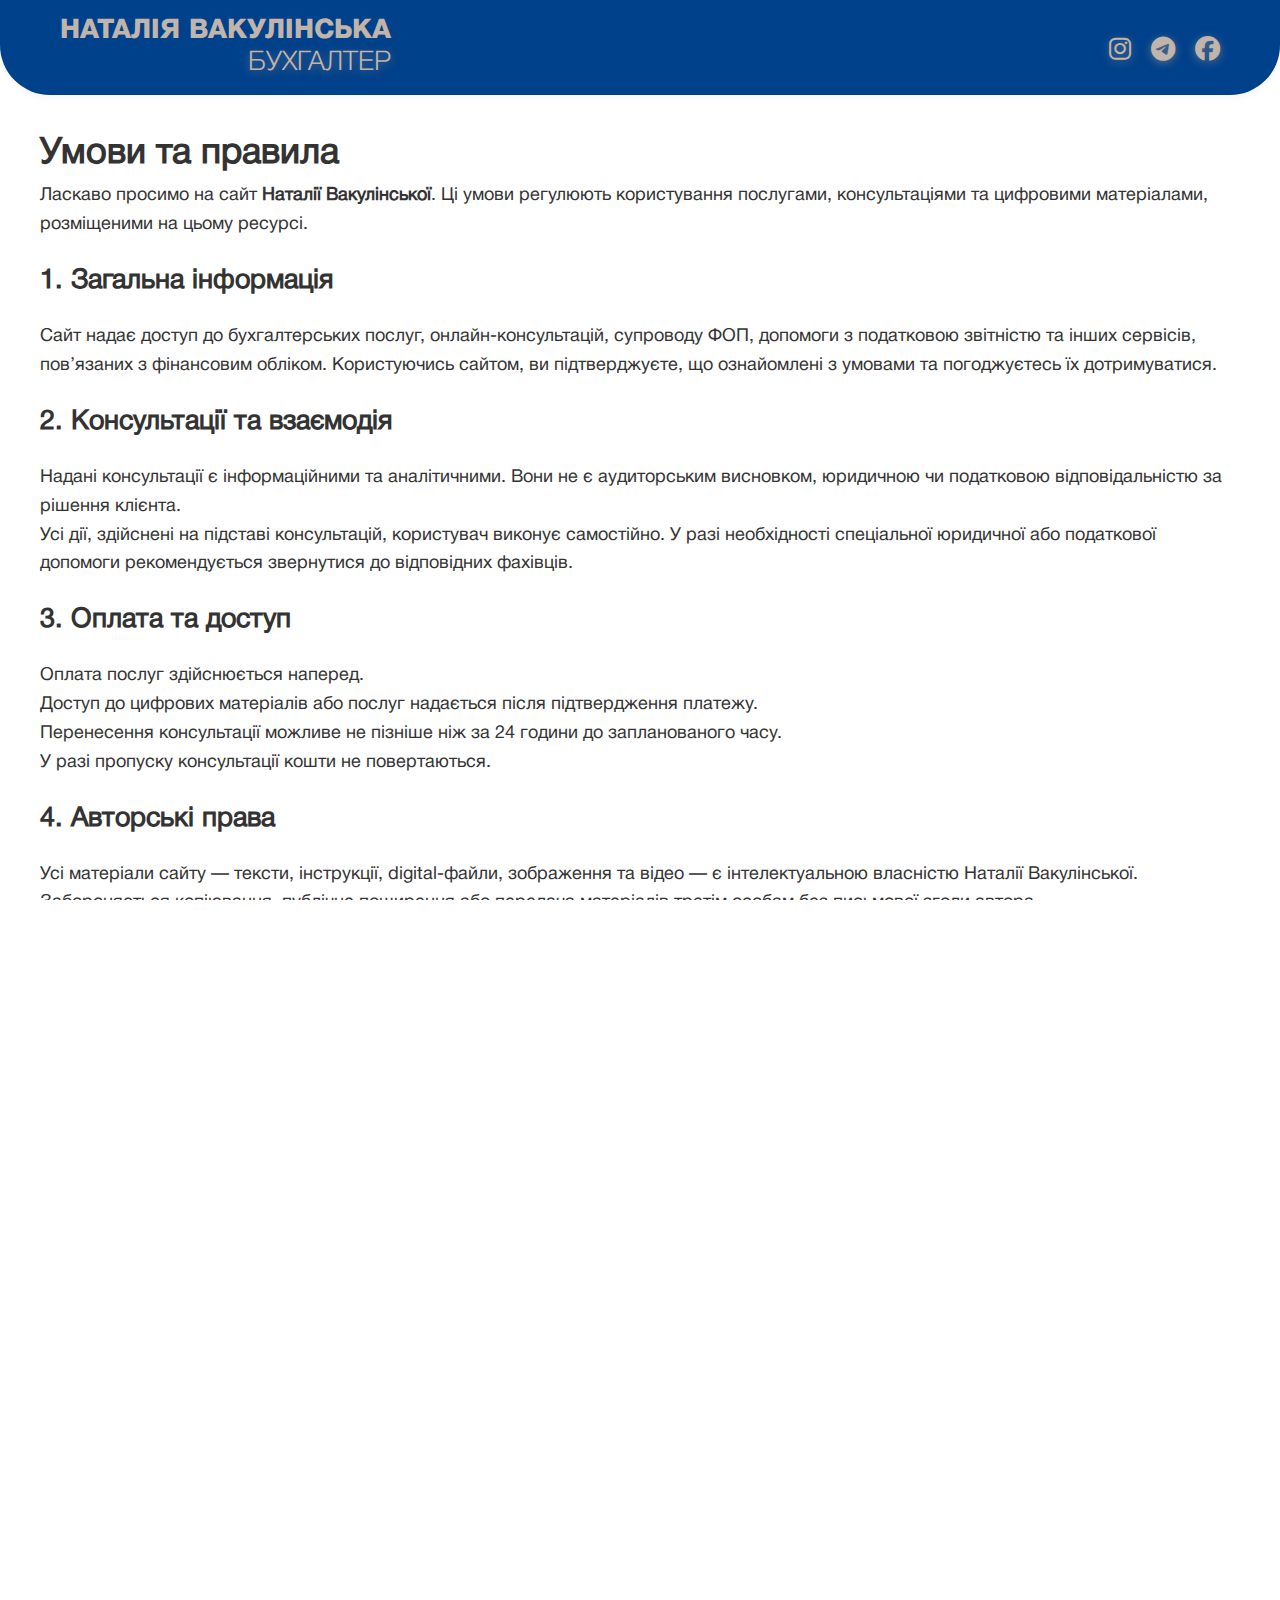
<file: terms.html>
<!DOCTYPE html>
<html lang="uk">
  <head>
    <meta charset="UTF-8" />
    <meta name="viewport" content="width=device-width, initial-scale=1.0" />
    <title>Умови та правила — Наталія Вакулінська | Бухгалтер ФОП</title>
    <link
      rel="stylesheet"
      href="https://cdnjs.cloudflare.com/ajax/libs/font-awesome/6.4.2/css/all.min.css"
    />
    <link rel="stylesheet" href="styles.css" />
    <style>
      .btn {
        width: max-content;
        margin-top: 30px;
        display: flex;
        align-items: center;
        justify-content: center;
      }

      .policy-page h2 {
        margin: 20px 0;
      }
      .policy-page p a {
        word-break: break-word;
        overflow-wrap: break-word;
        word-wrap: break-word;
        display: inline-block;
      }
      header .social-icon {
        color: #c1b4aa;
        text-shadow: 0 2px 8px rgba(187, 162, 144, 0.5);
        font-size: 1.4rem;
      }

      section {
        padding: 30px;
      }
      a {
        color: #00418b;
      }
    </style>
  </head>

  <body>
    <header class="header">
      <div class="container header-container">
        <a href="index.html" class="logo"
          >Наталія Вакулінська <span>Бухгалтер</span></a
        >
        <div class="contact-socials">
          <a
            href="https://www.instagram.com/natalia_alekseenko_buh/"
            target="_blank"
            class="social-icon"
            ><i class="fa-brands fa-instagram"></i
          ></a>
          <a
            href="https://t.me/Nataliia_Vak"
            class="social-icon"
            target="_blank"
            ><i class="fa-brands fa-telegram"></i
          ></a>
          <a
            href="https://www.facebook.com/natalia.alekseenko.128084/"
            class="social-icon"
            target="_blank"
            ><i class="fa-brands fa-facebook"></i
          ></a>
        </div>
      </div>
    </header>

    <section class="policy-page">
      <div class="container">
        <h1 class="section-title white">Умови та правила</h1>

        <p>
          Ласкаво просимо на сайт <strong>Наталії Вакулінської</strong>. Ці
          умови регулюють користування послугами, консультаціями та цифровими
          матеріалами, розміщеними на цьому ресурсі.
        </p>

        <h2>1. Загальна інформація</h2>
        <p>
          Сайт надає доступ до бухгалтерських послуг, онлайн-консультацій,
          супроводу ФОП, допомоги з податковою звітністю та інших сервісів,
          пов’язаних з фінансовим обліком. Користуючись сайтом, ви
          підтверджуєте, що ознайомлені з умовами та погоджуєтесь їх
          дотримуватися.
        </p>

        <h2>2. Консультації та взаємодія</h2>
        <p>
          Надані консультації є інформаційними та аналітичними. Вони не є
          аудиторським висновком, юридичною чи податковою відповідальністю за
          рішення клієнта.
        </p>
        <p>
          Усі дії, здійснені на підставі консультацій, користувач виконує
          самостійно. У разі необхідності спеціальної юридичної або податкової
          допомоги рекомендується звернутися до відповідних фахівців.
        </p>

        <h2>3. Оплата та доступ</h2>
        <ul>
          <li>Оплата послуг здійснюється наперед.</li>
          <li>
            Доступ до цифрових матеріалів або послуг надається після
            підтвердження платежу.
          </li>
          <li>
            Перенесення консультації можливе не пізніше ніж за 24 години до
            запланованого часу.
          </li>
          <li>У разі пропуску консультації кошти не повертаються.</li>
        </ul>

        <h2>4. Авторські права</h2>
        <p>
          Усі матеріали сайту — тексти, інструкції, digital-файли, зображення та
          відео — є інтелектуальною власністю Наталії Вакулінської.
        </p>
        <p>
          Забороняється копіювання, публічне поширення або передача матеріалів
          третім особам без письмової згоди автора.
        </p>

        <h2>5. Конфіденційність</h2>
        <p>
          Вся особиста інформація, яку ви надаєте під час використання сайту або
          замовлення послуг, зберігається конфіденційно та не передається третім
          сторонам, окрім випадків, визначених законом.
        </p>

        <h2>6. Відмова від відповідальності</h2>
        <p>
          Результати співпраці залежать від вихідних даних клієнта, коректності
          наданої інформації та його дій. Автор не несе відповідальності за
          наслідки рішень або дій, що були прийняті на підставі консультацій.
        </p>

        <h2>7. Зміна умов</h2>
        <p>
          Адміністрація сайту залишає за собою право оновлювати та змінювати
          зміст цієї сторінки. Актуальна редакція умов завжди доступна на сайті.
        </p>

        <p style="margin-top: 30px; opacity: 0.7">
          Останнє оновлення: <strong>2025</strong>
        </p>

        <a href="index.html" class="btn primary">Повернутися на головну</a>
      </div>
    </section>

    <section class="contact-section" id="contacts">
      <div class="container contact-container">
        <div class="logo">Наталія Вакулінська <span>Бухгалтер</span></div>

        <div class="contact-info">
          <a href="mailto:buh.natalia.vakulinska@gmail.com"
            ><strong>Email:</strong> buh.natalia.vakulinska@gmail.com</a
          >
          <a href="tel:+380990011679"
            ><strong>Телефон:</strong> +380 (99) 001-16-79</a
          >

          <div class="contact-socials">
            <a
              href="https://www.instagram.com/natalia_alekseenko_buh/"
              target="_blank"
              class="social-icon"
              ><i class="fa-brands fa-instagram"></i
            ></a>
            <a
              href="https://t.me/Nataliia_Vak"
              class="social-icon"
              target="_blank"
              ><i class="fa-brands fa-telegram"></i
            ></a>
            <a
              href="https://www.facebook.com/natalia.alekseenko.128084/"
              class="social-icon"
              target="_blank"
              ><i class="fa-brands fa-facebook"></i
            ></a>
          </div>
        </div>

        <a href="https://t.me/Nataliia_Vak" class="btn"
          ><i class="fa-brands fa-telegram"></i> Записатись на консультацію</a
        >

        <div class="legal-links">
          <a href="terms.html">Умови та правила</a>
          <a href="refund.html">Політика повернення коштів</a>
          <a href="legal.html">Юридична інформація</a>
        </div>
      </div>
      <div class="footer">
        <p>© 2025 Усі права захищені.</p>
      </div>
    </section>
  </body>
</html>
</file>
<file: styles.css>
@import url("https://fonts.googleapis.com/css2?family=Montserrat:ital,wght@0,100..900;1,100..900&display=swap");

@font-face {
  font-family: "HelveticaNeueUltraLight";
  src: url("fonts/HelveticaNeueUltraLight.otf") format("opentype");
  font-weight: 200;
  font-style: normal;
  font-display: swap;
}

@font-face {
  font-family: "HelveticaNeueLight";
  src: url("fonts/HelveticaNeueLight.otf") format("opentype");
  font-weight: 300;
  font-style: normal;
  font-display: swap;
}

@font-face {
  font-family: "HelveticaNeueRoman";
  src: url("fonts/HelveticaNeueRoman.otf") format("opentype");
  font-weight: 400;
  font-style: normal;
  font-display: swap;
}

@font-face {
  font-family: "HelveticaNeueHeavy";
  src: url("fonts/HelveticaNeueHeavy.otf") format("opentype");
  font-weight: 800;
  font-style: normal;
  font-display: swap;
}

:root {
  --beige: rgb(193, 180, 170);
  --gray: #cccccc;
  --white: #ffffff;
  --black: #333333;
  --blue: #00418b;
  --font-main: "HelveticaNeueRoman", sans-serif;
  --font-light: "HelveticaNeueLight", sans-serif;
  --font-bold: "HelveticaNeueHeavy", sans-serif;
}

*,
*::before,
*::after {
  box-sizing: border-box;
  margin: 0;
  padding: 0;
}

img,
picture,
video,
canvas,
svg {
  display: block;
  max-width: 100%;
  height: auto;
}

input,
button,
textarea,
select {
  font: inherit;
  border: none;
  background: none;
}

button {
  cursor: pointer;
}

a {
  color: inherit;
  text-decoration: none;
}

ul,
ol {
  list-style: none;
}

table {
  border-collapse: collapse;
  border-spacing: 0;
}

:focus {
  outline: none;
}

html,
body {
  height: 100%;
  scroll-behavior: smooth;
  font-size: 18px;
  overflow-x: hidden;
}

body {
  font-family: var(--font-main);
  line-height: 1.6;
  -webkit-font-smoothing: antialiased;
  background-color: var(--white);
  color: var(--black);
  max-width: 100%;
}

.container {
  max-width: 1200px;
  margin-inline: auto;
  width: 100%;
}

h1,
h2,
h3,
h4,
h5,
h6 {
}

/* Header */
.header {
  width: 100%;
  background-color: var(--white);
  position: relative;
  top: 0;
  left: 0;
  z-index: 1000;
  box-shadow: 0 2px 8px rgba(0, 0, 0, 0.05);
  border-bottom-left-radius: 50px;
  border-bottom-right-radius: 50px;
  background-color: var(--blue);
}

.header-container {
  display: flex;
  justify-content: space-between;
  align-items: center;
  padding: 15px 20px;
}

.logo {
  font-family: var(--font-bold);
  font-size: 1.5rem;
  color: var(--beige);
  text-transform: uppercase;
  text-align: right;
  display: flex;
  flex-direction: column;
  align-items: end;
  line-height: 1.2;
}

.logo span {
  display: flex;
  align-items: flex-end;
  font-family: var(--font-light);
  text-shadow: 0 2px 8px rgba(187, 162, 144, 0.5);
}

.nav ul {
  display: flex;
  gap: 20px;
}

.nav a {
  font-family: var(--font-main);
  font-weight: 500;
  color: var(--white);
  position: relative;
  transition: color 0.3s ease;
  text-transform: uppercase;
  font-size: 0.8rem;
}

.active.nav a {
  color: var(--white);
}

.nav a::after {
  content: "";
  position: absolute;
  left: 0;
  bottom: -5px;
  width: 0%;
  height: 2px;
  background-color: var(--beige);
  transition: width 0.3s ease;
}

.nav a:hover::after,
.nav a.active::after {
  width: 100%;
}

.call-btn {
  display: flex;
  align-items: center;
  gap: 8px;
  border: 2px solid var(--beige);
  padding: 8px 15px;
  border-radius: 30px;
  font-weight: 400;
  letter-spacing: 21x;
  color: var(--beige);
  font-family: var(--font-main);
  position: relative;
  overflow: hidden;
  box-shadow: 0 2px 8px rgba(187, 162, 144, 0.5);
}

.phone-icon {
  display: inline-block;
  animation: pulse 1.2s infinite ease-in-out;
  transform-origin: center;
}

/* Pulse animation */
@keyframes pulse {
  0%,
  100% {
    transform: scale(1) rotate(0deg);
  }
  50% {
    transform: scale(1.2) rotate(15deg);
  }
}

.menu-icon {
  display: none;
  flex-direction: column;
  justify-content: space-between;
  width: 19px;
  height: 12px;
  cursor: pointer;
}

.menu-icon span {
  display: block;
  height: 2px;
  background-color: var(--beige);
  border-radius: 3px;
  transition: all 0.3s ease;
  box-shadow: 0 2px 8px rgba(187, 162, 144, 0.5);
}

.menu-icon.active span:nth-child(1) {
  transform: rotate(45deg) translate(0px, 3px);
}

.menu-icon.active span:nth-child(2) {
  opacity: 0;
}

.menu-icon.active span:nth-child(3) {
  transform: rotate(-45deg) translate(4px, -7px);
}

@media (max-width: 1048px) {
  .nav {
    position: absolute;
    top: 65px;
    right: -100%;
    width: 100%;
    border-radius: 30px;
    height: max-content;
    margin-top: 20px;
    padding: 60px 30px;
    background-color: var(--blue);
    flex-direction: column;
    justify-content: center;
    align-items: center;
    transition: right 0.3s ease;
    box-shadow: -2px 0 8px rgba(0, 0, 0, 0.1);
  }

  .nav.active {
    right: 0;
  }

  .nav ul {
    flex-direction: column;
    gap: 25px;
    align-items: center;
  }

  .call-btn {
    display: none;
  }
  .nav ul li a {
    color: var(--white);
    font-size: 1.1rem;
  }

  .menu-icon {
    display: flex;
  }
}

.hero {
  padding: 50px 20px 80px;
  display: flex;
  justify-content: center;
  align-items: center;
  gap: 50px;
  position: relative;
  background-image: url(images/header.jpg);
  background-repeat: no-repeat;
  background-size: contain;
  background-position: bottom;
}

.hero::after {
  content: "";
  position: absolute;
  bottom: 0;
  left: 0;
  width: 100%;
  height: 40%;
  pointer-events: none;

  background: linear-gradient(
    to bottom,
    rgba(255, 255, 255, 0) 0%,
    rgba(255, 255, 255, 1) 100%
  );
}

.hero-container {
  display: flex;
  align-items: center;
  flex-wrap: wrap;
  gap: 50px;
}

.hero-photo {
  flex: 1 1 300px;
  display: flex;
  justify-content: center;
}

.hero-circle {
  width: 500px;
  height: 500px;
  border-radius: 50%;
  background: radial-gradient(
    circle,
    var(--blue) 70%,
    rgba(29, 39, 60, 0.1) 100%
  );
  display: flex;
  justify-content: center;
  align-items: center;
  overflow: hidden;
  position: relative;
}

.hero-circle img {
  width: 100%;
  height: auto;
  object-fit: cover;
  border-radius: 50px;
}

.hero-text {
  flex: 1 1 400px;
  display: flex;
  flex-direction: column;
  gap: 30px;
  align-items: center;
  justify-content: center;
  position: relative;
  z-index: 10;
}

.hero-text h1.logo,
.big.logo {
  margin-bottom: 15px;
  align-items: center;
  font-size: 3rem;
  font-family: var(--font-main);
  text-align: center;
  color: var(--blue);
}

.hero-text h1.logo span,
.big.logo span {
  color: var(--blue);
  font-weight: 100;
  font-size: 3rem;
  margin-bottom: 3rem;
}

.hero-text h1.logo i,
.big.logo i {
  color: var(--blue);
  font-weight: 100;
  font-size: 1.5rem;
  display: flex;
  align-items: center;
  justify-content: center;
  text-align: center;
}

.hero-text p {
  font-family: var(--font-main);
  font-size: 1.3rem;
  margin-bottom: 20px;
  line-height: 1.5;
  text-align: center;
}

.hero-text p span {
  font-weight: 600;
  font-size: 2rem;
  color: var(--blue);
}

.btn {
  display: inline-block;
  padding: 12px 25px;
  background-color: transparent;
  color: var(--beige);
  border: 2px solid var(--beige);
  border-radius: 30px;
  font-family: var(--font-main);
  box-shadow: -2px 0 8px rgba(0, 0, 0, 0.1);
  font-weight: 500;
  text-transform: uppercase;
  transition:
    transform 0.3s ease,
    box-shadow 0.3s ease;
  min-width: 200px;
}

.btn i {
  padding-right: 10px;
}

.hero-text .btn:hover {
  transform: translateY(-3px);
  box-shadow: 0 8px 15px rgba(187, 162, 144, 0.4);
}

.experience-circles {
  display: flex;
  justify-content: center;
  flex-wrap: wrap;
  gap: 40px;
}

.experience-circles .circle {
  width: 150px;
  height: 150px;
  border-radius: 50%;
  background-color: var(--beige);
  display: flex;
  flex-direction: column;
  justify-content: center;
  align-items: center;
  color: var(--white);
  font-family: var(--font-bold);
  font-size: 1.2rem;
  transition:
    transform 0.3s ease,
    box-shadow 0.3s ease;
}

.experience-circles .circle:hover {
  transform: scale(1.1);
  box-shadow: 0 8px 20px rgba(187, 162, 144, 0.4);
}

.experience-circles .circle span {
  font-size: 2rem;
  margin-bottom: 5px;
}

.list {
  display: flex;
  align-items: center;
  justify-content: center;
  margin-bottom: 30px;
}

.list .circle {
  width: 120px;
  height: 120px;
  border-radius: 50%;
  color: var(--white);
  display: flex;
  font-size: 0.8rem;
  align-items: center;
  justify-content: center;
  flex-direction: column;
  text-align: center;
  line-height: 1.2;
  text-shadow: 0 2px 8px rgba(187, 162, 144, 0.5);
  text-transform: uppercase;
  margin: -8px;
  background-color: var(--blue);
  box-shadow: 0 2px 8px rgba(187, 162, 144, 0.5);
}

@media (max-width: 992px) {
  .logo {
    text-align: left;
    justify-content: start;
    align-items: start;
    font-size: 1rem;
  }
  .hero-container {
    flex-direction: column;
    text-align: center;
    gap: 0;
  }

  .hero-text h1 {
    font-size: 1.8rem;
  }

  .hero-text p {
    font-size: 0.95rem;
  }

  .experience-circles {
    gap: 20px;
  }
}

.experience {
  background-color: var(--blue);
  border-radius: 50px;
  padding: 100px 20px;
  margin-top: 100px;
  color: var(--white);
  box-shadow: inset 0 2px 80px rgba(187, 162, 144, 0.5);
  text-align: center;
  margin-top: -30px;
}

.title {
  font-family: var(--font-light);
  text-transform: uppercase;
  font-size: 3rem;
  margin-bottom: 60px;
  text-align: center;
  color: var(--beige);
  letter-spacing: 1px;
  text-shadow: 0 2px 8px rgba(255, 255, 255, 0.5);
}

.title.blue {
  color: var(--blue);
  position: relative;
  z-index: 100;
}
.experience-description p {
  font-size: 1.2rem;
  max-width: 90%;
  margin: 50px auto;
}

.experience-footer {
  background-color: var(--white);
  color: var(--black);
  padding: 30px;
  border-radius: 30px;
  margin-bottom: 30px;
  text-align: center;
}

.experience-grid {
  display: grid;
  grid-template-columns: repeat(3, 1fr);
  gap: 40px;
  margin-bottom: 60px;
}

.exp-item {
  background: rgba(255, 255, 255, 0.04);
  padding: 40px;
  border-radius: 20px;
  text-align: left;
  position: relative;
  overflow: hidden;
  transition:
    transform 0.4s ease,
    box-shadow 0.4s ease;
  cursor: default;
  border: 2px solid var(--beige);
}

.exp-item:hover {
  transform: translateY(-10px);
  box-shadow: 0 20px 40px rgba(0, 0, 0, 0.2);
}

.exp-item .number {
  font-size: 4rem;
  font-family: var(--font-bold);
  opacity: 0.1;
  position: absolute;
  right: 20px;
  bottom: 10px;
  pointer-events: none;
}

.exp-item p {
  font-size: 1.1rem;
  line-height: 1.6;
  font-family: var(--font-light);
}

.experience-btn {
  margin-top: 20px;
  display: inline-block;
}

@media (max-width: 992px) {
  .experience-grid {
    grid-template-columns: 1fr;
  }

  .exp-item {
    text-align: center;
  }

  .exp-item .number {
    font-size: 4.5rem;
    right: 50%;
    transform: translateX(102%);
    top: -10px;
    left: -85px;
  }
}

#services {
  background: #fff;
  padding: 100px 0;
  background-image: url(images/services.jpg);
  background-repeat: no-repeat;
  background-size: contain;
  position: relative;
}

.services::after {
  content: "";
  position: absolute;
  bottom: 0;
  left: 0;
  width: 100%;
  height: 40%;
  pointer-events: none;

  background: linear-gradient(
    to bottom,
    rgba(255, 255, 255, 0) 0%,
    rgba(255, 255, 255, 0.4) 50%,
    rgba(255, 255, 255, 0.4) 70%,
    rgba(255, 255, 255, 1) 100%
  );
}

.services-grid {
  display: grid;
  grid-template-columns: repeat(3, 1fr);
  align-items: center;
  gap: 40px;
  position: relative;
  z-index: 10;
}

.services .hero-text {
  margin: 90px;
}

.services .hero-text p span {
  color: var(--blue);
}

.service-card {
  background: var(--blue);
  border-radius: 18px;
  padding: 30px 22px;
  position: relative;
  text-align: center;
  border: 1px solid rgba(187, 162, 144, 0.2);
  box-shadow: 0 2px 8px rgba(187, 162, 144, 0.12);
  opacity: 0;
  transform: translateY(50px);
  transition: all 0.7s ease;
  display: flex;
  flex-direction: column;
  align-items: center;
  justify-content: space-between;
  box-shadow: inset 0 2px 80px rgba(187, 162, 144, 0.5);
  gap: 20px;
}

.service-card.show {
  opacity: 1;
  transform: translateY(0);
}

.service-card.white {
  background-color: var(--beige);
  height: 105%;
  color: var(--blue);
}

@keyframes floatUpDown {
  0% {
    background-position: bottom center;
  }
  50% {
    background-position: calc(100% - 20px) center;
  }
  100% {
    background-position: bottom center;
  }
}

.service-card.white .btn,
.btn-blue {
  color: #fff;
  border-color: var(--blue);
  background-color: var(--blue);
}

.service-card.white h3,
.service-card.white p {
  color: var(--blue);
  font-size: 1.5rem;
}

.service-card h3 span {
  font-size: 2rem;
  font-weight: 200;
  display: flex;
  align-items: center;
  justify-content: center;
}

.service-img {
  width: 200px;
  height: 200px;
  margin: -70px auto 15px;
  border-radius: 50%;
  overflow: hidden;
  box-shadow: 0 8px 50px rgba(255, 255, 255, 0.62);
}

.service-img img {
  width: 100%;
  height: 100%;
  object-fit: cover;
  object-position: top;
}

.service-card h3 {
  margin: 10px 0;
  font-size: 1.5rem;
  text-transform: uppercase;
  color: var(--white);
  font-weight: 500;
  font-family: var(--font-bold);
}

.service-card p {
  font-size: 1.2rem;
  color: #fff;
  margin-bottom: 20px;
  line-height: 1.4;
}

@media (max-width: 768px) {
  .services-grid {
    grid-template-columns: 1fr;
    gap: 100px;
    width: 90vw;
    margin: 100px auto 0;
  }

  .service-card {
    transform: translateY(60px);
    margin-top: -40px;
  }
}

.reasons {
  padding: 120px 0;
  display: flex;
  align-items: center;
  justify-content: center;
  position: relative;
  overflow: visible;
  background-color: var(--blue);
  border-radius: 50px;
  padding: 50px;
}

.reasons-container {
  display: flex;
  align-items: center;
  justify-content: space-between;
  gap: 40px;
  position: relative;
}

.reasons-text {
  color: var(--white);
  gap: 20px;
  display: flex;
  flex-direction: column;
  justify-content: center;
  align-items: center;
  position: relative;
  z-index: 2;
}

.reasons-text .title {
  font-size: 2rem;
}

.reasons-list {
  margin-top: 20px;
  display: flex;
  flex-wrap: wrap;
  margin: auto;
}

.reasons-list li {
  font-size: 1.35rem;
  line-height: 1.2;
  font-family: var(--font-light);
  position: relative;
  padding-left: 65px;
  display: flex;
  align-items: center;
  width: 45%;
}

.r-num {
  font-size: 3.5rem;
  font-family: var(--font-bold);
  opacity: 0.15;
  color: var(--white);
  pointer-events: none;
  margin-right: 10px;
}

.reasons-note {
  margin: 25px 0 35px;
  font-family: var(--font-light);
  opacity: 0.9;
}

@media (max-width: 900px) {
  .reasons-container {
    flex-direction: column;
    text-align: center;
  }

  .reasons-photo,
  .reasons-text {
    width: 100%;
  }

  .reasons-circle {
    position: static;
    margin: 0 auto 20px;
  }

  .reasons-list li {
    padding-left: 55px;
  }

  .r-num {
    font-size: 2.5rem;
  }
}

.reasons-bg {
  width: 400px;
  height: 750px;
  position: absolute;
  opacity: 0.4;
  right: -10%;
  z-index: 1;
}

.reasons-img {
  background-image: url(images/services-back.png);
  background-size: contain;
  background-repeat: no-repeat;
  background-position: center bottom;
  filter: brightness(0.75);
  width: 100%;
  height: 100%;
  margin-top: -40%;
  animation: floatUpDown 2s ease-in-out infinite;
}

@keyframes floatUpDown {
  0% {
    background-position-y: 100%;
  }
  50% {
    background-position-y: 90%;
  }
  100% {
    background-position-y: 100%;
  }
}

.reviews {
  padding: 80px 0;
  overflow: hidden;
}

.carousel {
  position: relative;
  width: 100%;
  margin-top: 40px;
}

.carousel-track {
  display: flex;
  transition: transform 0.5s ease;
  position: relative;
  z-index: 10;
}

.carousel-item {
  flex: 0 0 calc(20% - 20px);
  border-radius: 20px;
  height: 500px;
  transition:
    transform 0.4s ease,
    opacity 0.4s ease;
}

@media (max-width: 768px) {
  .carousel-item {
    flex: 0 0 100%;
    height: 600px;
    object-fit: contain;
  }
}
.arrow-btn {
  position: absolute;
  top: 50%;
  transform: translateY(-50%);
  width: 22px;
  height: 22px;
  background: none;
  border: none;
  cursor: pointer;
  width: 50px;
  height: 50px;
  display: flex;
  align-items: center;
  justify-content: center;
  background-color: var(--blue);
  border-radius: 50%;
  z-index: 200;
  box-shadow: -2px 0 8px rgba(0, 0, 0, 0.1);
}

.arrow-btn::before,
.arrow-btn::after {
  content: "";
  position: absolute;
  width: 12px;
  height: 2px;
  background-color: var(--white);
  border-radius: 2px;
  top: 50%;
  left: auto;
  transform-origin: left center;
}

.prev-btn::before {
  transform: rotate(45deg);
  top: 48%;
}

.prev-btn::after {
  transform: rotate(-45deg);
}

.prev-btn {
  left: 3px;
}

.next-btn {
  right: 3px;
}

.next-btn::before {
  transform: rotate(135deg);
  left: 30px;
  top: 48%;
}

.next-btn::after {
  transform: rotate(-135deg);
  left: 30px;
}

.reviews .container {
  text-align: center;
}

.reviews .container .btn {
  margin-top: 30px;
}

/* FAQ SECTION */
.faq {
  padding: 80px 0;
  position: relative;
  background-image: url(images/header.jpg);
  background-repeat: no-repeat;
  background-size: contain;
  background-position: bottom;
}

.faq .logo {
  align-items: center;
}

.faq .title {
  margin-bottom: 0;
}

.faq .btn {
  margin: 30px auto 0;
  display: flex;
  align-items: center;
  justify-content: center;
  width: max-content;
}

.faq .container {
  position: relative;
  z-index: 200;
}

.faq::after {
  content: "";
  position: absolute;
  bottom: 0;
  left: 0;
  width: 100%;
  height: 40%;
  pointer-events: none;
  background: linear-gradient(
    to bottom,
    rgba(255, 255, 255, 0) 0%,
    rgba(255, 255, 255, 1) 100%
  );
}

.faq-list {
  max-width: 800px;
  margin: 40px auto 0;
}

.faq-item {
  background: var(--blue);
  border-radius: 14px;
  margin-bottom: 16px;
  box-shadow: 0 4px 16px rgba(187, 162, 144, 0.25);
  overflow: hidden;
  transition: 0.3s ease;
}

.faq-item.active {
  background-color: #fff;
  box-shadow: 0 6px 20px rgba(187, 162, 144, 0.35);
}

.faq-question {
  width: 100%;
  padding: 20px 24px;
  font-size: 18px;
  font-family: "HelveticaNeueRoman";
  background: none;
  border: none;
  color: var(--white);
  display: flex;
  justify-content: space-between;
  align-items: center;
  cursor: pointer;
  text-align: left;
}

.faq-icon {
  font-size: 28px;
  color: #fff;
  transition: 0.3s ease;
  line-height: 1;
}

.faq-item.active .faq-icon {
  transform: rotate(45deg);
  color: var(--blue);
}

.faq-answer {
  font-size: 16px;
  font-family: "HelveticaNeueLight";
  color: var(--blue);
  max-height: 0;
  overflow: hidden;
  padding: 0 24px;
  transition:
    max-height 0.35s ease,
    padding 0.3s ease;
}

.faq-item.active .faq-question {
  color: var(--blue);
}

.faq-item.active .faq-answer {
  padding: 0 24px 20px;
  max-height: 300px;
  color: var(--blue);
}

@media (max-width: 600px) {
  .faq-question {
    font-size: 16px;
    padding: 16px 18px;
  }
  .faq-answer {
    font-size: 15px;
  }
}

.contact-section {
  background: var(--blue);
  color: #fff;
  padding: 60px 0 0;
  border-top-left-radius: 50px;
  border-top-right-radius: 50px;
  background-image: url(images/footer.png);
  background-repeat: no-repeat;
  background-size: contain;
  position: relative;
  background-position: right top;
}

.contact-section .logo {
  justify-content: center;
  align-items: center;
  font-size: 2rem;
}

.contact-container {
  max-width: 1200px;
  margin: 0 auto 40px;
  text-align: center;
  display: flex;
  flex-direction: column;
  gap: 30px;
}

.contact-logo img {
  width: 150px;
  filter: brightness(0) invert(1);
}

.contact-menu {
  display: flex;
  justify-content: center;
  flex-wrap: wrap;
  gap: 25px;
}

.contact-menu a {
  color: #fff;
  font-weight: 500;
  text-decoration: none;
  transition: 0.3s;
}

.contact-menu a:hover {
  opacity: 0.7;
}

/* Контакти */
.contact-info a {
  margin: 5px 0;
  font-size: 16px;
  display: flex;
  align-items: center;
  justify-content: center;
}

.contact-info a:hover {
  color: var(--beige);
}

.contact-socials {
  display: flex;
  justify-content: center;
  gap: 20px;
  margin-top: 10px;
}

.contact-socials a {
  font-size: 2rem;
}

.social-icon {
  color: #fff;
  transition: 0.3s ease;
}

.social-icon:hover {
  opacity: 0.6;
}

.contact-container .btn {
  max-width: max-content;
  margin: auto;
}

.contact-btn:hover {
  opacity: 0.8;
}

/* Юридичні посилання */
.legal-links {
  display: flex;
  justify-content: center;
  gap: 25px;
  flex-wrap: wrap;
  margin-top: 20px;
}

.legal-links a {
  color: #fff;
  text-decoration: underline;
  font-size: 14px;
  opacity: 0.9;
}

.legal-links a:hover {
  opacity: 0.6;
}

@media (max-width: 768px) {
  .contact-menu {
    gap: 15px;
  }
  .contact-btn {
    width: 80%;
  }
  .contact-logo img {
    width: 120px;
  }
}

.footer {
  background-color: var(--beige);
  padding: 5px;
  text-align: center;
  border-top-left-radius: 30px;
  border-top-right-radius: 30px;
  font-size: 13px;
}

@media (max-width: 998px) {
  .hero {
    background-size: cover;
    background-position: bottom;
    padding: 25px 20px 50px;
  }
  .hero-circle {
    width: 60vw;
    height: 60vw;
  }
  html,
  body {
    font-size: 14px;
  }
  .hero-text h1.logo,
  .big.logo {
    font-size: 2.2rem;
  }
  .hero-text h1.logo span,
  .big.logo span,
  .title {
    font-size: 2rem;
  }
  .list .circle {
    width: 90px;
    height: 90px;
    font-size: 0.7rem;
  }
  .hero-text p {
    font-size: 1.2rem;
  }
  .hero-text p span {
    font-size: 1.3rem;
  }
  .experience {
    margin-top: 0;
    padding: 50px 20px;
  }
  .title {
    margin-bottom: 30px;
  }
  .experience-description p {
    margin: 30px auto;
    font-size: 1.3rem;
    max-width: 100%;
  }
  .exp-item p {
    font-size: 1.3rem;
  }
  .service-card p {
    font-size: 1.4rem;
  }
  .services .hero-text {
    margin: 90px 20px;
  }
  .services .hero-text h1.logo span {
    margin-bottom: 0;
  }
  .reasons-list {
    margin-bottom: 40px;
    gap: 10px;
  }
  .reasons-list li {
    width: 100%;
    padding-left: 0;
    text-align: left;
  }
  .reasons-bg {
    right: auto;
  }
  .reasons {
    padding: 50px 20px;
  }
  .faq {
    padding: 30px 20px 70px;
  }
  .faq .logo {
    font-size: 1.3rem;
  }
}

.prices {
  padding: 100px 20px;
  background-image: url("images/header.jpg");
  background-repeat: no-repeat;
  background-size: cover;
  background-position: bottom;
  background-attachment: fixed;
  position: relative;
}

.prices::before {
  content: "";
  position: absolute;
  top: 0;
  left: 0;
  width: 100%;
  height: 40%;
  pointer-events: none;
  background: linear-gradient(
    to bottom,
    rgba(255, 255, 255, 1) 0%,
    rgba(255, 255, 255, 0) 100%
  );
}

.prices::after {
  content: "";
  position: absolute;
  bottom: 0;
  left: 0;
  width: 100%;
  height: 40%;
  pointer-events: none;
  background: linear-gradient(
    to top,
    rgba(255, 255, 255, 1) 0%,
    rgba(255, 255, 255, 0) 100%
  );
}
.price-accordion {
  display: flex;
  flex-direction: column;
  gap: 20px;
  position: relative;
  z-index: 100;
}

.price-item {
  overflow: hidden;
  border: 1px solid var(--beige);
  border-radius: 14px;
}

.price-head {
  background: var(--blue);

  width: 100%;
  padding: 20px 24px;
  font-size: 20px;
  font-family: "HelveticaNeueRoman";
  border: none;
  color: var(--white);
  display: flex;
  justify-content: space-between;
  align-items: center;
  cursor: pointer;
  text-align: left;
  box-shadow: 0 6px 20px rgba(187, 162, 144, 0.35);
}

.price-icon {
  font-size: 24px;
  transition: transform 0.3s ease;
}

.price-item.active .price-icon {
  transform: rotate(90deg);
}

.price-body {
  max-height: 0;
  overflow: hidden;
  transition: max-height 0.5s ease;
  background: var(--white);
}

.price-item.active .price-body {
  max-height: 2000px;
}

.price-body table {
  width: 100%;
}

.price-body td {
  padding: 16px 20px;
  border-bottom: 1px solid var(--gray);
}

.price-body td:last-child {
  text-align: right;
  font-weight: 600;
  white-space: nowrap;
}
.price-body tr:last-child td {
  border-bottom: 0;
}

.price-body span {
  font-size: 0.9rem;
  opacity: 0.7;
}

@media (max-width: 768px) {
  .price-head {
    font-size: 16px;
    padding: 16px 18px;
  }
  .prices {
    padding: 0 15px 50px;
  }
  .price-body td {
    display: block;
    text-align: left;
  }

  .price-body td:last-child {
    text-align: left;
    margin-bottom: 10px;
  }
  #services {
    padding-bottom: 50px;
  }

  .price-body td:first-child {
    border-bottom: 0;
    padding-bottom: 0;
  }
}

/* ===== PAYMENTS (ЦІНИ) ===== */

.price-payments {
  display: grid;
  grid-template-columns: repeat(3, 1fr);
  gap: 40px;
  margin-top: 60px;
  position: relative;
  z-index: 100;
}

.payment-card {
  background: var(--white);
  border-radius: 30px;
  padding: 40px 30px;
  text-align: center;
  box-shadow: 0 10px 40px rgba(0, 0, 0, 0.18);
  display: flex;
  flex-direction: column;
  justify-content: space-between;
}

.payment-card h4 {
  font-size: 1.6rem;
  color: var(--blue);
  margin-bottom: 10px;
  font-family: var(--font-bold);
}

.payment-card p {
  font-size: 1rem;
  margin-bottom: 20px;
}

.payment-card p span {
  opacity: 0.7;
}

.payment-price {
  font-size: 2.2rem;
  color: var(--blue);
  margin-bottom: 25px;
  font-family: var(--font-bold);
}

/* кнопки */
.pay-btn {
  display: inline-block;
  padding: 14px 28px;
  border-radius: 30px;
  text-transform: uppercase;
  font-size: 0.85rem;
  transition: all 0.3s ease;
}

.pay-btn.outline {
  border: 2px solid var(--blue);
  color: var(--blue);
}

.pay-btn.filled {
  background: var(--blue);
  color: var(--white);
}

.pay-btn:hover {
  transform: translateY(-3px);
  box-shadow: 0 10px 25px rgba(0, 0, 0, 0.15);
}

.hero-pay-links {
  margin-top: 10px;
  margin-bottom: 50px;
  font-size: 0.9rem;
  display: flex;
  flex-direction: column;
  align-items: center;
  justify-content: center;
  gap: 10px;
}

.hero-pay-links h3 {
  font-family: var(--font-bold);
  font-size: 20px;
  color: var(--black);
}

.hero-pay-links .hero-pay-links a {
  margin: 0 10px;
  font-size: 16px;
  display: flex;
  align-items: center;
  justify-content: center;
  gap: 5px;
}
.row-btn {
  display: flex;
  justify-content: center;
  gap: 10px;
  flex-wrap: wrap;
}
@media (max-width: 768px) {
  .price-payments {
    grid-template-columns: 1fr;
  }
}

/* --- Custom payment --- */
.payment-card.custom {
  border: 1px dashed rgba(0, 0, 0, 0.15);
  background: rgba(255, 255, 255, 0.6);
}

.custom-amount {
  margin: 20px 0;
}

.custom-amount input {
  width: 100%;
  padding: 14px 16px;
  font-size: 16px;
  border-radius: 14px;
  border: 1px solid rgba(0, 0, 0, 0.2);
  outline: none;
  background: transparent;
  transition: border 0.3s ease;
}

.custom-amount input:focus {
  border-color: #9a8f7a;
}

.payment-card.custom .pay-btn {
  width: 100%;
}
</file>
